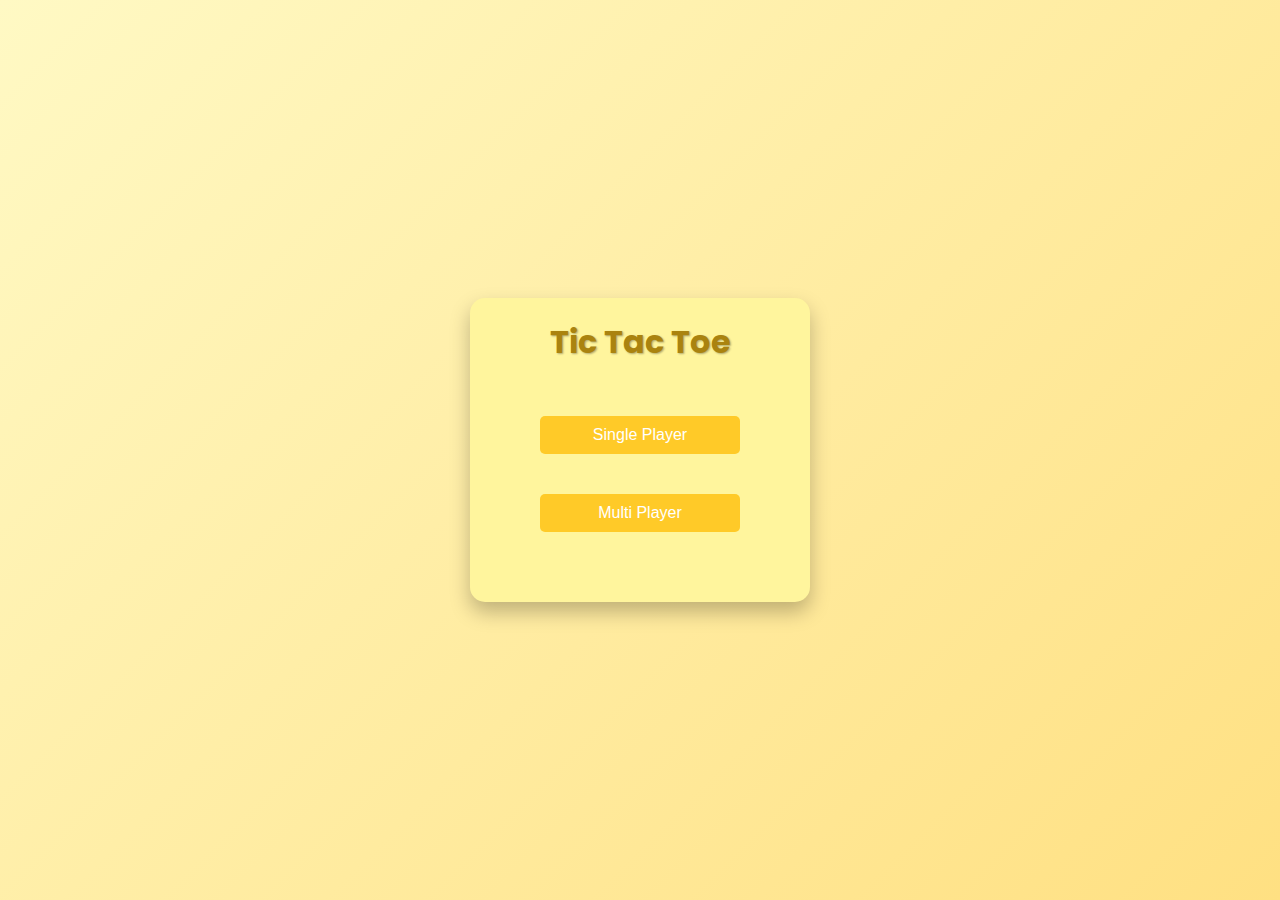
<file: index.html>
<!DOCTYPE html>
<html lang="en">

<head>
    <meta charset="UTF-8">
    <meta http-equiv="X-UA-Compatible" content="IE=edge">
    <meta name="viewport" content="width=device-width, initial-scale=1.0">
    <title>Tic Tac Toe</title>
    <link rel="stylesheet" href="styles.css">
        <style>
            @import url('https://fonts.googleapis.com/css2?family=Fraunces:ital,opsz,wght@0,9..144,100..900;1,9..144,100..900&family=Montserrat:ital,wght@0,100..900;1,100..900&family=Noto+Sans+Elbasan&family=Noto+Sans:ital,wght@0,100..900;1,100..900&family=Open+Sans:ital,wght@0,300..800;1,300..800&family=PT+Sans+Narrow:wght@400;700&family=Poppins:ital,wght@0,100;0,200;0,300;0,400;0,500;0,600;0,700;0,800;0,900;1,100;1,200;1,300;1,400;1,500;1,600;1,700;1,800;1,900&family=Ubuntu:ital,wght@0,300;0,400;0,500;0,700;1,300;1,400;1,500;1,700&display=swap');
        </style>
</head>

<body>

    <div id="gameContainer">
        <h1>Tic Tac Toe</h1>
        <div class="mode">
            <button id="single-player" class="mode-button"> Single Player</button>
            <button id="multi-player" class="mode-button"> Multi Player</button>
        </div>
    </div>
    <script src ="script.js"></script>

</body>

</html>
</file>
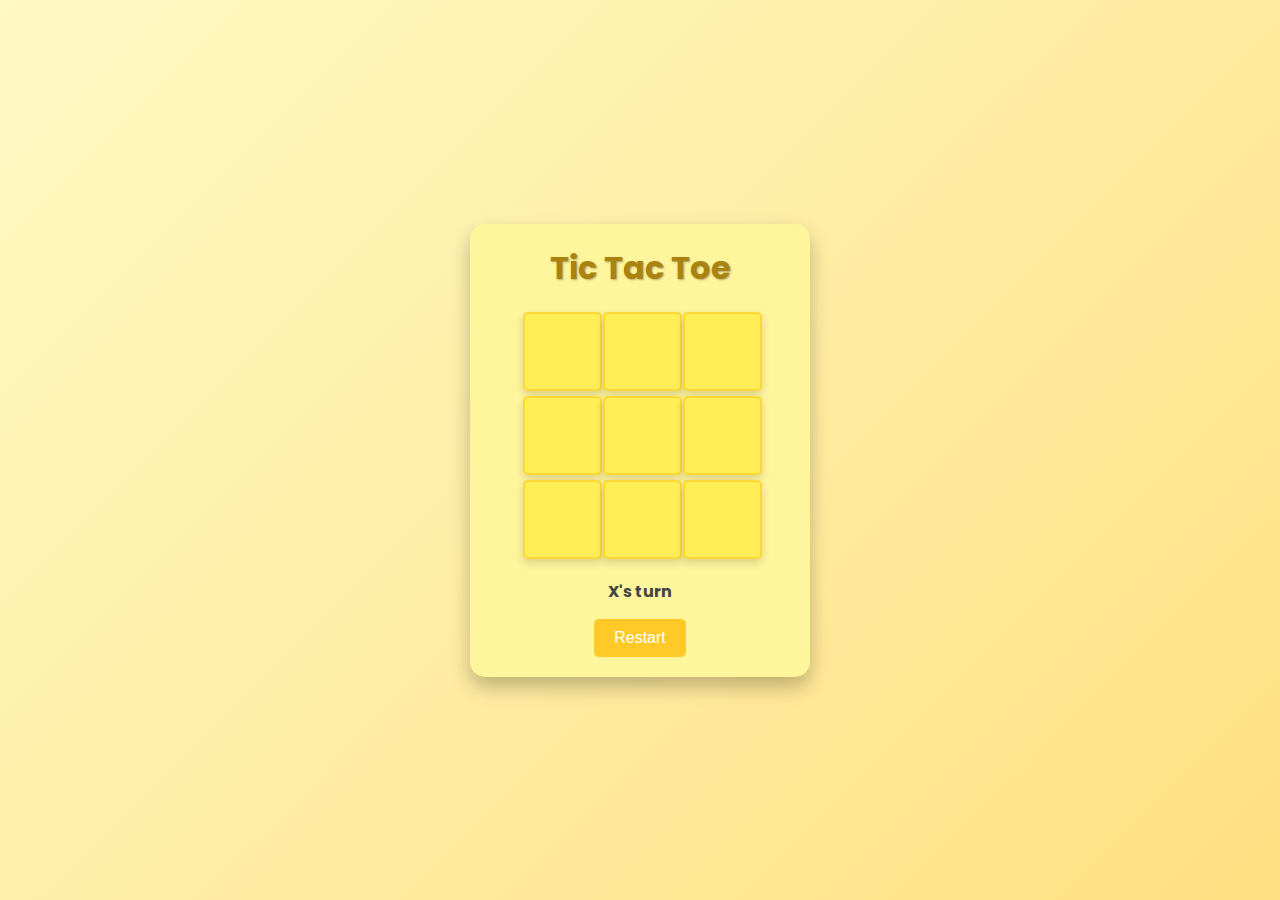
<file: tic-tac-toe-multiplayer/multi player index.html>
<!DOCTYPE html>
<html lang="en">
<head>
    <meta charset="UTF-8">
    <meta http-equiv="X-UA-Compatible" content="IE=edge">
    <meta name="viewport" content="width=device-width, initial-scale=1.0">
    <title>Multiplayer Tic Tac Toe</title>
    <link rel="stylesheet" href="styles.css">
    <style>
        @import url('https://fonts.googleapis.com/css2?family=Fraunces:ital,opsz,wght@0,9..144,100..900;1,9..144,100..900&family=Montserrat:ital,wght@0,100..900;1,100..900&family=Noto+Sans+Elbasan&family=Noto+Sans:ital,wght@0,100..900;1,100..900&family=Open+Sans:ital,wght@0,300..800;1,300..800&family=PT+Sans+Narrow:wght@400;700&family=Poppins:ital,wght@0,100;0,200;0,300;0,400;0,500;0,600;0,700;0,800;0,900;1,100;1,200;1,300;1,400;1,500;1,600;1,700;1,800;1,900&family=Ubuntu:ital,wght@0,300;0,400;0,500;0,700;1,300;1,400;1,500;1,700&display=swap');
    </style>
</head>
<body>
    <div id="gameContainer">
        <h1>Tic Tac Toe</h1>
        <div id="cellContainer">
            <div cellIndex="0" class="cell"></div>
            <div cellIndex="1" class="cell"></div>
            <div cellIndex="2" class="cell"></div>
            <div cellIndex="3" class="cell"></div>
            <div cellIndex="4" class="cell"></div>
            <div cellIndex="5" class="cell"></div>
            <div cellIndex="6" class="cell"></div>
            <div cellIndex="7" class="cell"></div>
            <div cellIndex="8" class="cell"></div>
        </div>
        <h2 id="statusText"></h2>
        <button id="restartBtn" onclick="startGame()">Restart</button>
    </div>
    <script src="multi player script.js"></script>
</body>
</html>
</file>
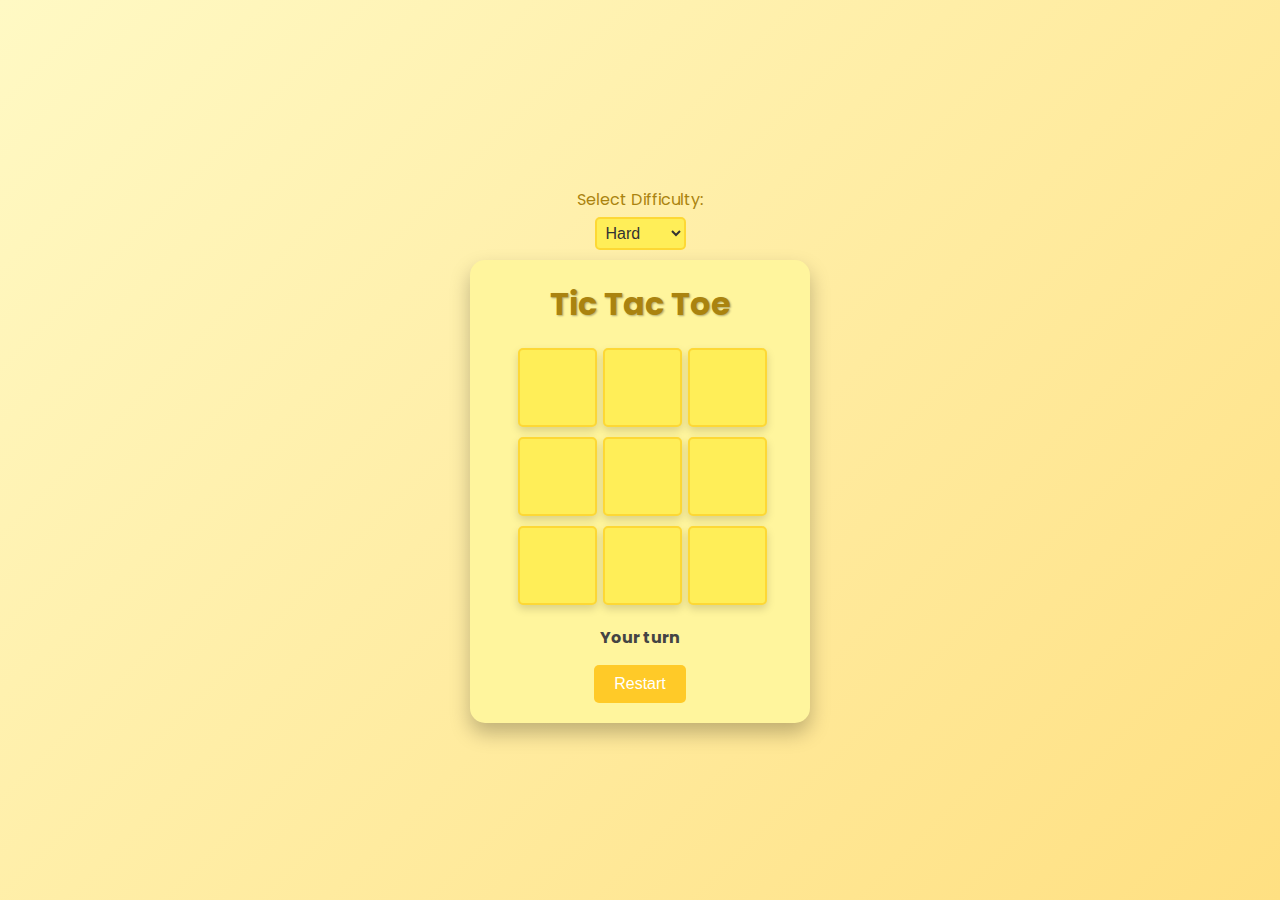
<file: tic-tac-toe-singlePlayer/single player index.html>
<!DOCTYPE html>
<html lang="en">

<head>
    <meta charset="UTF-8">
    <meta http-equiv="X-UA-Compatible" content="IE=edge">
    <meta name="viewport" content="width=device-width, initial-scale=1.0">
    <title>Tic Tac Toe (Single Player)</title>
    <link rel="stylesheet" href="styles.css">
        <style>
            @import url('https://fonts.googleapis.com/css2?family=Fraunces:ital,opsz,wght@0,9..144,100..900;1,9..144,100..900&family=Montserrat:ital,wght@0,100..900;1,100..900&family=Noto+Sans+Elbasan&family=Noto+Sans:ital,wght@0,100..900;1,100..900&family=Open+Sans:ital,wght@0,300..800;1,300..800&family=PT+Sans+Narrow:wght@400;700&family=Poppins:ital,wght@0,100;0,200;0,300;0,400;0,500;0,600;0,700;0,800;0,900;1,100;1,200;1,300;1,400;1,500;1,600;1,700;1,800;1,900&family=Ubuntu:ital,wght@0,300;0,400;0,500;0,700;1,300;1,400;1,500;1,700&display=swap');
        </style>
</head>

<body>
    <div id="mainWrapper">
        <div id="dropdownWrapper">
            <label id="dropdownLabel" for="difficultySelector">Select Difficulty:</label>
            <select id="difficultySelector" onchange="changeDifficulty()">
                <option value="hard">Hard</option>
                <option value="medium">Medium</option>
                <option value="easy">Easy</option>
            </select>
        </div>
        <div id="gameContainer">
            <h1>Tic Tac Toe</h1>
            <div id="cellContainer">
                <div cellIndex="0" class="cell"></div>
                <div cellIndex="1" class="cell"></div>
                <div cellIndex="2" class="cell"></div>
                <div cellIndex="3" class="cell"></div>
                <div cellIndex="4" class="cell"></div>
                <div cellIndex="5" class="cell"></div>
                <div cellIndex="6" class="cell"></div>
                <div cellIndex="7" class="cell"></div>
                <div cellIndex="8" class="cell"></div>
            </div>
            <h2 id="statusText"></h2>
            <button id="restartBtn" onclick="startGame()">Restart</button>

        </div>

    </div>

    <script src="./single player script.js"></script>
    <script src="./bot/easy.js"></script>
    <script src="./bot/medium.js"></script>
    <script src="./bot/hard.js"></script>
</body>

</html>
</file>
<file: styles.css>
/* Body Styling */
body {
    font-family: Poppins, sans-serif;
    display: flex;
    /* flex-direction: ; */
    justify-content: center;
    align-items: center;
    height: 100vh;
    margin: 0;
    background: linear-gradient(135deg, #fff9c4, #ffe082);
    color: #333;
}


/* Game Container */
#gameContainer {
    background-color: #fff59d;
    border-radius: 15px;
    box-shadow: 0px 10px 20px rgba(0, 0, 0, 0.25);
    padding: 20px;
    text-align: center;
    width: 300px;
}

/* Title Styling */
h1 {
    margin: 0 0 20px;
    font-size: 2em;
    color: #aa830f;
    text-shadow: 1px 1px 2px rgba(0, 0, 0, 0.3);
}

/* Restart Button */
.mode-button {
    background-color: #ffca28;
    color: #ffffff;
    border: none;
    border-radius: 5px;
    padding: 10px 20px;
    font-size: 1em;
    cursor: pointer;
    transition: background-color 0.3s, transform 0.2s;
}

.mode-button:hover {
    background-color: #fbc02d;
    transform: scale(1.05);
}

.mode-button:active {
    background-color: #f57f17;
}
.mode{
    margin: 50px;
    display: flex;
    flex-direction: column;
    gap: 40px;
}
</file>
<file: tic-tac-toe-multiplayer/styles.css>
/* Body Styling */
body {
    font-family: Poppins, sans-serif;
    display: flex;
    justify-content: center;
    align-items: center;
    height: 100vh;
    margin: 0;
    background: linear-gradient(135deg, #fff9c4, #ffe082);
    color: #333;
}

/* Game Container */
#gameContainer {
    background-color: #fff59d;
    border-radius: 15px;
    box-shadow: 0px 10px 20px rgba(0, 0, 0, 0.25);
    padding: 20px;
    text-align: center;
    width: 300px;
}

/* Title Styling */
h1 {
    margin: 0 0 20px;
    font-size: 2em;
    color: #aa830f;
    text-shadow: 1px 1px 2px rgba(0, 0, 0, 0.3);
}

/* Cell Container */
#cellContainer {
    display: grid;
    grid-template-columns: repeat(3, 75px);
    gap: 5px;
    justify-content: center;
    margin: 10px auto 20px;
}

/* Cell Styling */
.cell {
    width: 75px;
    height: 75px;
    border: 2px solid #fdd835;
    background-color: #ffee58;
    box-shadow: 0 4px 8px rgba(0, 0, 0, 0.15);
    line-height: 75px;
    font-size: 40px;
    font-weight: bold;
    text-align: center;
    cursor: pointer;
    transition: background-color 0.3s, transform 0.2s;
    user-select: none;
    border-radius: 5px;
}

.cell:hover {
    transform: scale(1.1);
}

/* Status Text */
#statusText {
    margin: 15px 0;
    font-size: 1em;
    color: #444;
}

/* Restart Button */
#restartBtn {
    background-color: #ffca28;
    color: #fff;
    border: none;
    border-radius: 5px;
    padding: 10px 20px;
    font-size: 1em;
    cursor: pointer;
    transition: background-color 0.3s, transform 0.2s;
}

#restartBtn:hover {
    background-color: #fbc02d;
    transform: scale(1.05);
}

#restartBtn:active {
    background-color: #f57f17;
}
.winner{
    background-color: rgb(27, 192, 27);
}
</file>
<file: tic-tac-toe-singlePlayer/styles.css>
/* Body Styling */
body {
    font-family: Poppins, sans-serif;
    display: flex;
    /* flex-direction: ; */
    justify-content: center;
    align-items: center;
    height: 100vh;
    margin: 0;
    background: linear-gradient(135deg, #fff9c4, #ffe082);
    color: #333;
}

/* Game Wrapper */
#mainWrapper {
    position: relative;
}

/* Game Container */
#gameContainer {
    background-color: #fff59d;
    border-radius: 15px;
    box-shadow: 0px 10px 20px rgba(0, 0, 0, 0.25);
    padding: 20px;
    text-align: center;
    width: 300px;
}

/* Title Styling */
h1 {
    margin: 0 0 20px;
    font-size: 2em;
    color: #aa830f;
    text-shadow: 1px 1px 2px rgba(0, 0, 0, 0.3);
}

/* Dropdown Styling */
#dropdownWrapper {
    /* Position dropdown outside container */
    display: flex;
    flex-direction: column;
    align-items: center;
    justify-content: center;
    gap: 5px;
    margin: 10px;
}

#dropdownLabel {
    font-size: 1em;
    color: #aa830f;
}

#difficultySelector {
    padding: 5px;
    font-size: 1em;
    background-color: #ffee58;
    border: 2px solid #fdd835;
    border-radius: 5px;
    color: #333;
    cursor: pointer;
    outline: none;
}

/* Cell Container */
#cellContainer {
    display: grid;
    grid-template-columns: repeat(3, 75px);
    gap: 10px;
    justify-content: center;
    margin: 10px auto 20px;
}

/* Cell Styling */
.cell {
    width: 75px;
    height: 75px;
    border: 2px solid #fdd835;
    background-color: #ffee58;
    box-shadow: 0 4px 8px rgba(0, 0, 0, 0.15);
    line-height: 75px;
    font-size: 40px;
    font-weight:bold;
    text-align: center;
    cursor: pointer;
    transition: background-color 0.3s, transform 0.2s;
    user-select: none;
    border-radius: 5px;
}

.cell:hover {
    transform: scale(1.1);
}

/* Status Text */
#statusText {
    margin: 15px 0;
    font-size: 1em;
    color: #444;
}

/* Restart Button */
#restartBtn {
    background-color: #ffca28;
    color: #fff;
    border: none;
    border-radius: 5px;
    padding: 10px 20px;
    font-size: 1em;
    cursor: pointer;
    transition: background-color 0.3s, transform 0.2s;
}

#restartBtn:hover {
    background-color: #fbc02d;
    transform: scale(1.05);
}

#restartBtn:active {
    background-color: #f57f17;
}

.winner {
    background-color: rgb(27, 192, 27);
}
</file>
